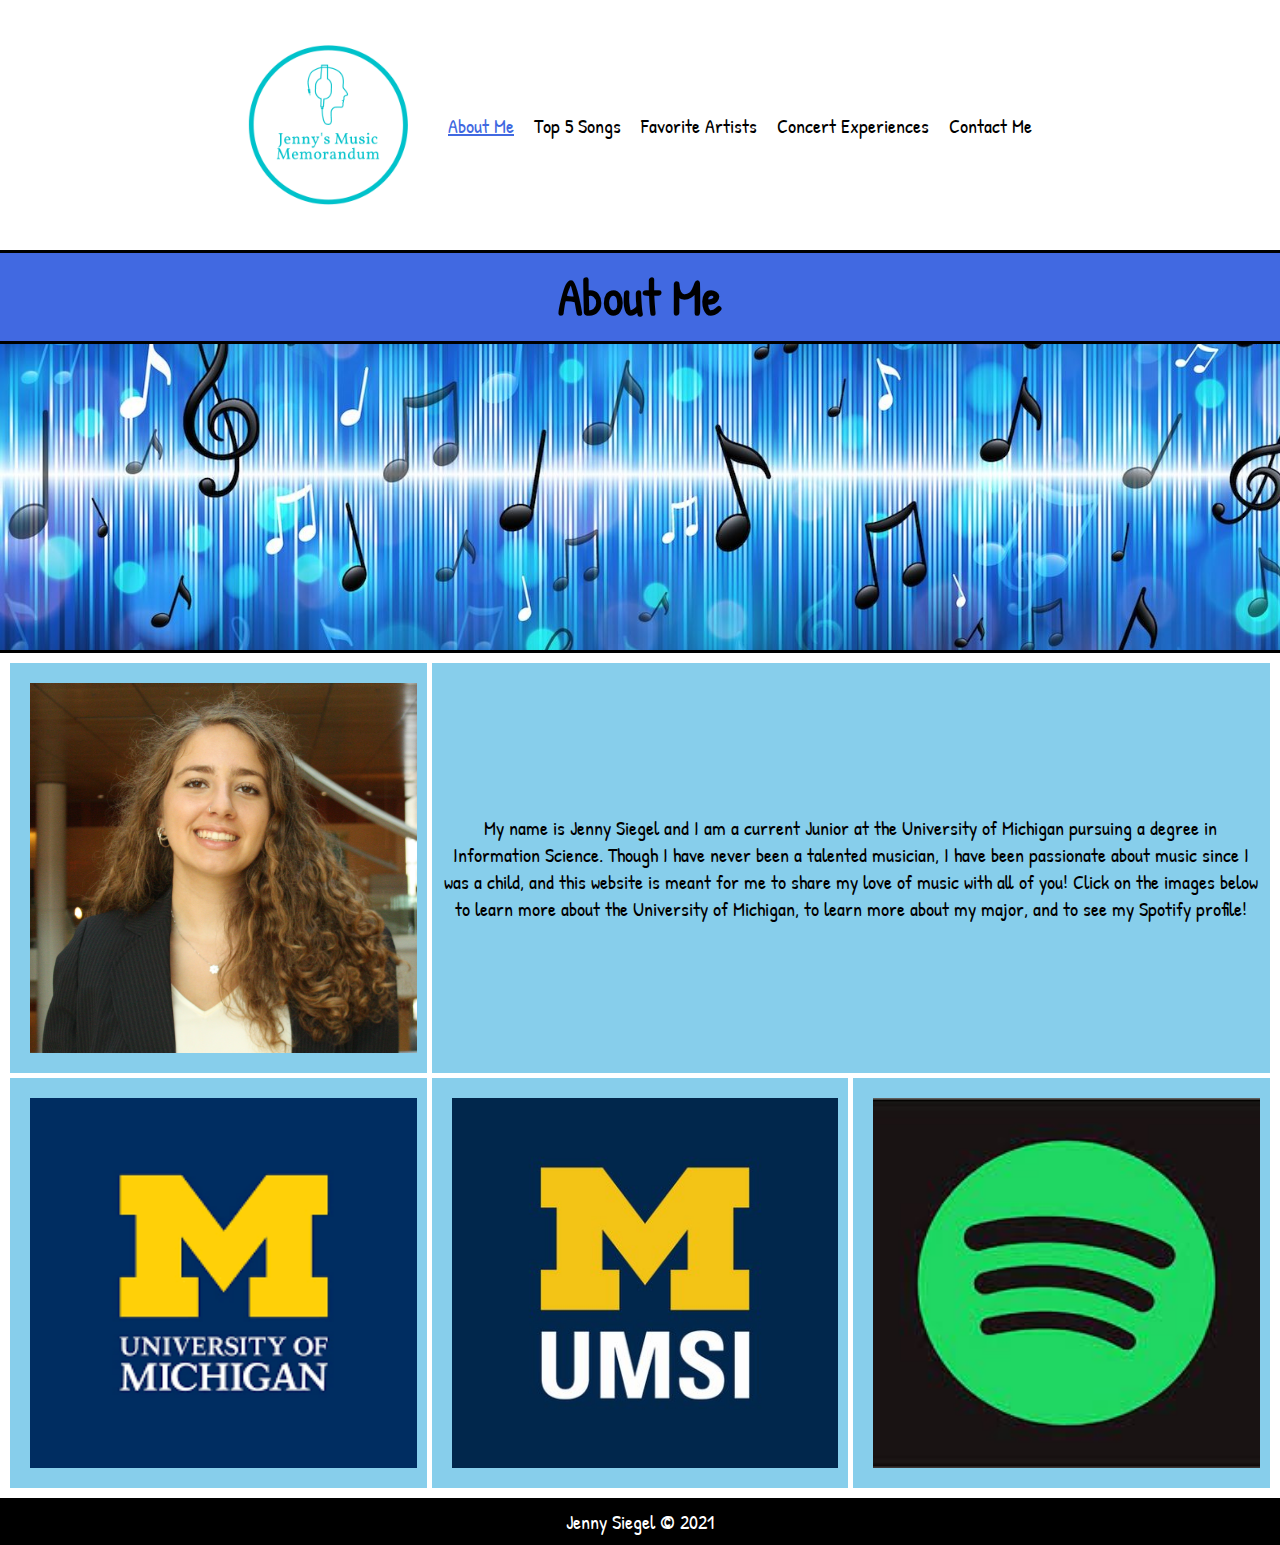
<file: index.html>
<!DOCTYPE html>
<html lang="en">
<head>
	<!-- Global site tag (gtag.js) - Google Analytics -->
	<script async src="https://www.googletagmanager.com/gtag/js?id=G-YT4S4820TP"></script>
	<script>
  	window.dataLayer = window.dataLayer || [];
  	function gtag(){dataLayer.push(arguments);}
  	gtag('js', new Date());

  	gtag('config', 'G-YT4S4820TP');
	</script>
	<meta charset="UTF-8">
	<meta name="viewport" content="width=device-width, initial-scale=1.0">
	<link rel="icon" href="imgs/favicon.ico">
	<link rel="shortcut icon" href="images/jennysmusicmemorandum.png" type="image/png">
	<link rel="stylesheet" href="css/html5reset.css">
	<link rel="stylesheet" href="css/style.css">
    <link rel="preconnect" href="https://fonts.googleapis.com">
    <link rel="preconnect" href="https://fonts.gstatic.com" crossorigin>
    <link href="https://fonts.googleapis.com/css2?family=Patrick+Hand&display=swap" rel="stylesheet">
	<link rel="stylesheet" href="https://cdnjs.cloudflare.com/ajax/libs/font-awesome/4.7.0/css/font-awesome.min.css">
	<title>Jenny's Music Memorandum</title>
</head>
<body>
	<div class="skip"><a href="#main">Skip to Main Content</a></div>
		<nav class='navlinks'>
			<img src="images/jennysmusicmemorandum.png" alt="Website Logo">
			<ul class='navlinks'>
				<li><a class= 'link' href = "index.html">About Me</a></li>
				<li><a href = "top_10.html">Top 5 Songs</a></li>
				<li><a href = "artists.html">Favorite Artists</a></li>
				<li><a href = "concerts.html">Concert Experiences</a></li>
				<li><a href = "contact.html">Contact Me</a></li>
			</ul>
			<div class="flier"><img src="images/music-note.png" alt="movingmusicnotes" width="200"/></div>
		</nav>
	<header>
		<h1>About Me</h1>
	</header>
	
	<main id='main' tabindex="-1">
		<div class='container1'>
			<div class='img1'>
        		<img src="images/headshot.jpg" alt="Jenny Siegel's Headshot">
			</div>
			<div class= 'img2'>
				<p id='introduction'>
        		My name is Jenny Siegel and I am a current Junior at the University of Michigan pursuing a degree in Information Science. Though I have never been a talented musician, I have been passionate about music since I was a child, and this website is meant for me to share my love of music with all of you! Click on the images below to learn more about the University of Michigan, to learn more about my major, and to see my Spotify profile! 
        		</p>
			</div>
			<div class='img3'>
				<a href= 'https://umich.edu/' >
					<img src="images/uofm.png" alt="University of Michigan" >
				</a>
			</div>
			<div class='img4'>
				<a href= 'https://www.si.umich.edu/'>
					<img src="images/umsi.jpg" alt="University of Michigan School of Information" >
				</a>
			</div>
			<div class='img5'>
				<a href='https://open.spotify.com/user/jenny.siegel?si=32e641d15b7e4bd7' >
					<img src="images/spotify.jpg" alt="Jenny Siegel's Spotify Profile" >
				</a>
			</div>
		</div>

		
	</main>

	<footer>
		<p>Jenny Siegel &copy; 2021</p>
	</footer>
</body>
</html>
</file>
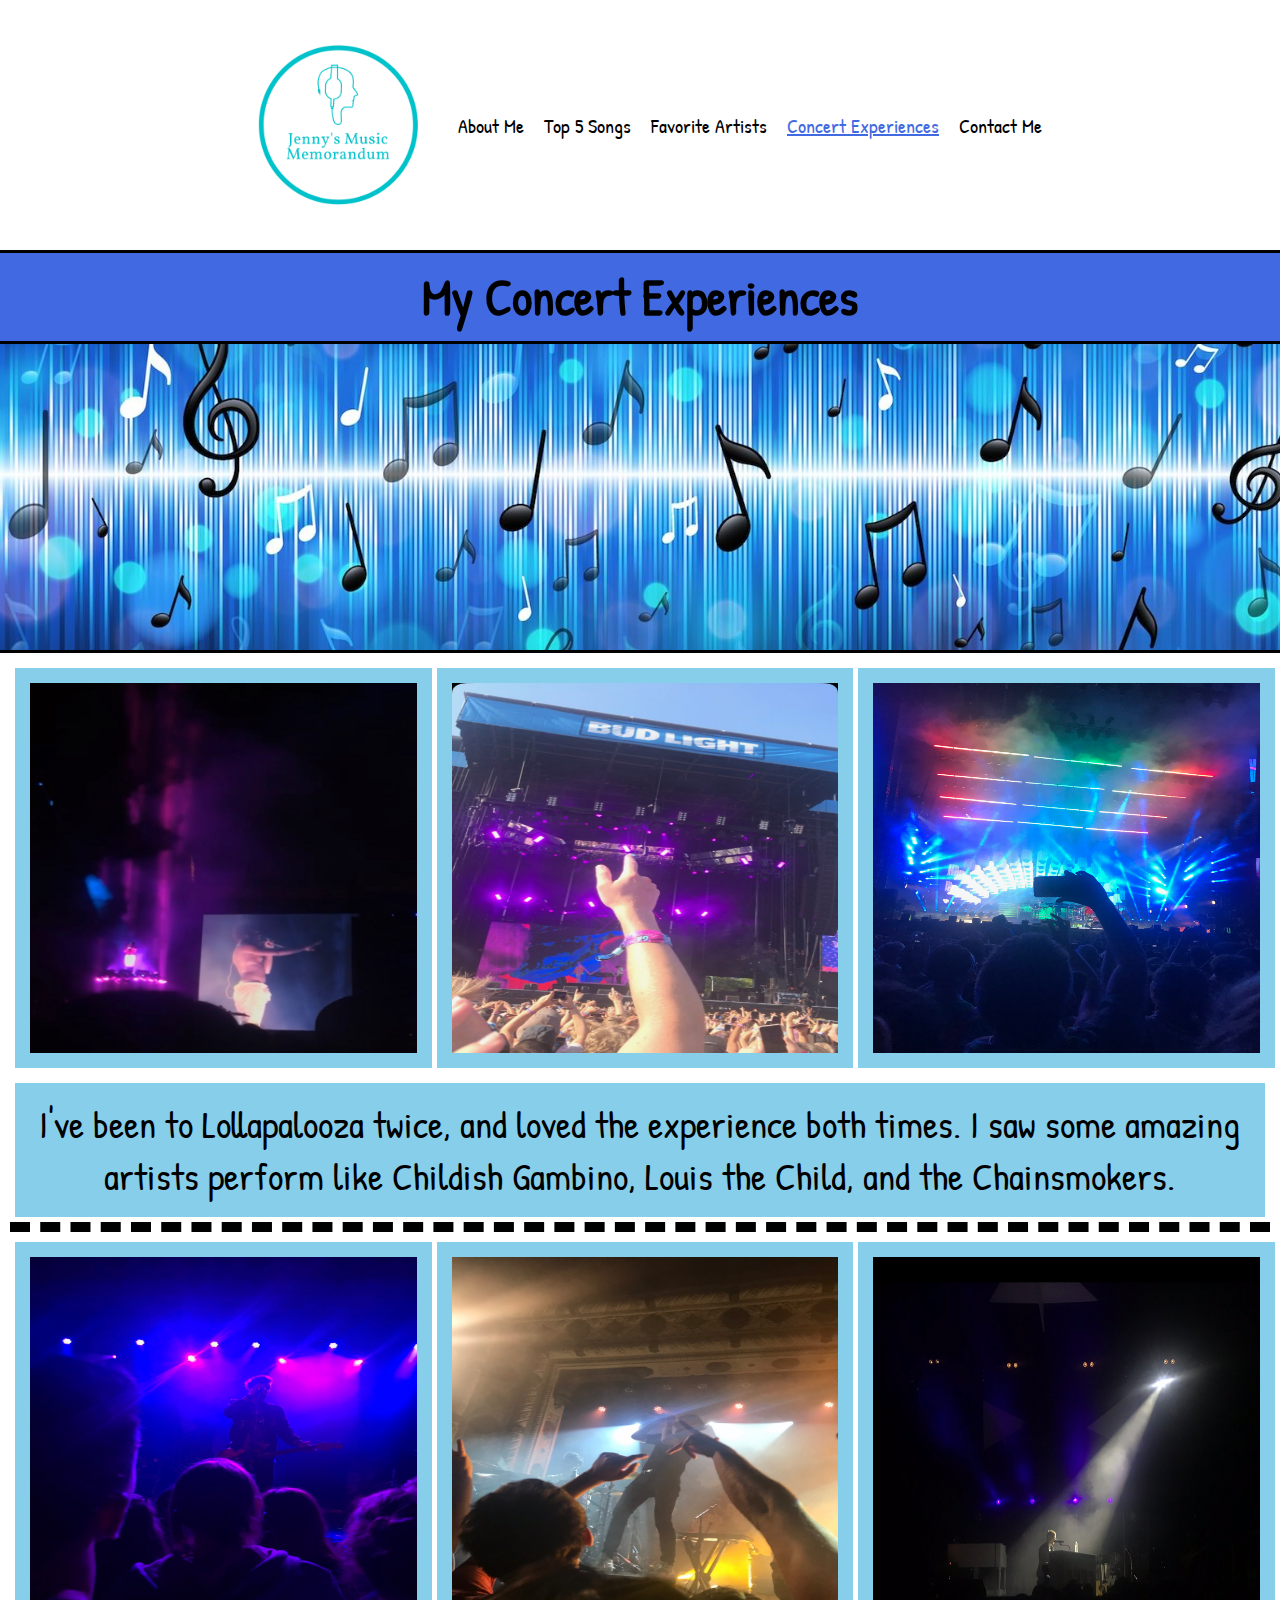
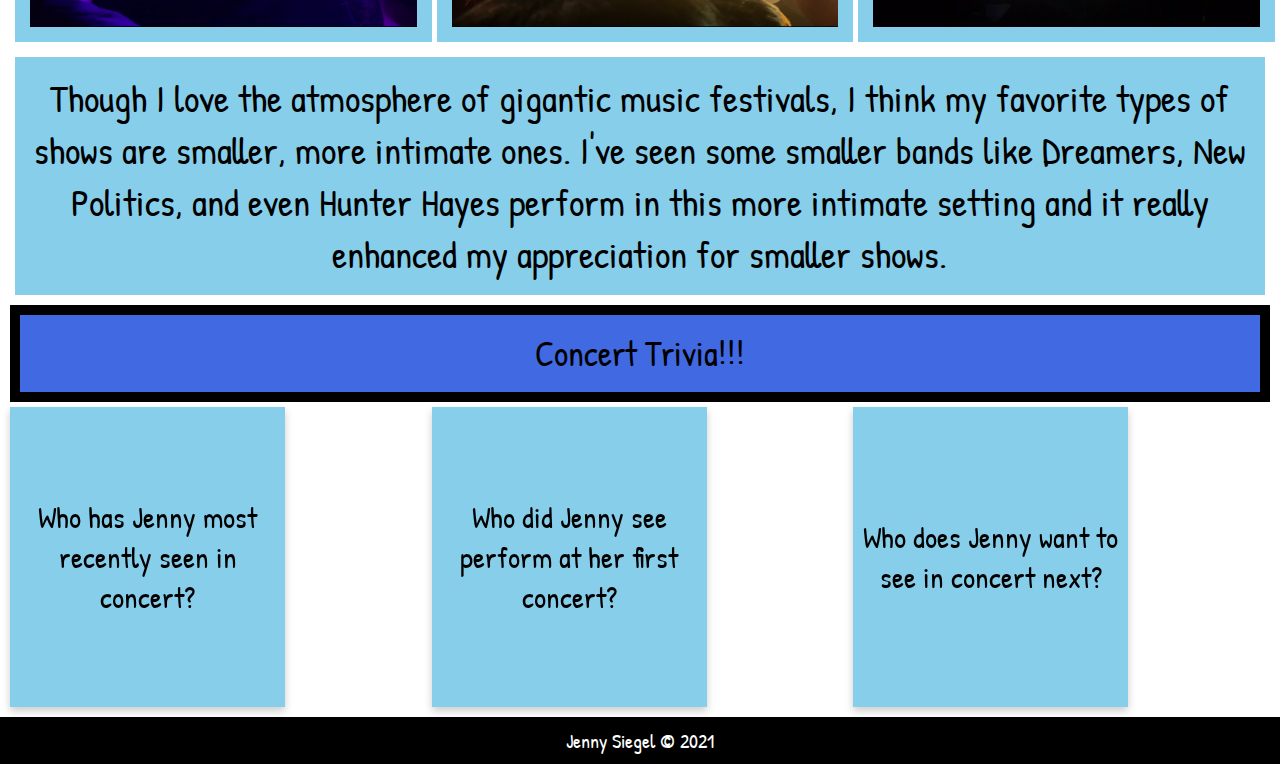
<file: concerts.html>
<!DOCTYPE html>
<html lang="en">
<head>
	<!-- Global site tag (gtag.js) - Google Analytics -->
	<script async src="https://www.googletagmanager.com/gtag/js?id=G-YT4S4820TP"></script>
	<script>
  	window.dataLayer = window.dataLayer || [];
  	function gtag(){dataLayer.push(arguments);}
  	gtag('js', new Date());

  	gtag('config', 'G-YT4S4820TP');
	</script>
	<meta charset="UTF-8">
	<meta name="viewport" content="width=device-width, initial-scale=1.0">
	<link rel="icon" href="imgs/favicon.ico">
	<link rel="shortcut icon" href="images/jennysmusicmemorandum.png" type="image/png">
	<link rel="stylesheet" href="css/html5reset.css">
	<link rel="stylesheet" href="css/style.css">
    <link rel="preconnect" href="https://fonts.googleapis.com">
    <link rel="preconnect" href="https://fonts.gstatic.com" crossorigin>
    <link href="https://fonts.googleapis.com/css2?family=Patrick+Hand&display=swap" rel="stylesheet">
	<link rel="stylesheet" href="https://cdnjs.cloudflare.com/ajax/libs/font-awesome/4.7.0/css/font-awesome.min.css">
	<title>Jenny's Music Memorandum</title>
</head>
<body>
	<div class="skip"><a href="#container4">Skip to Main Content</a></div>
		<nav class='navlinks'>
			<img src="images/jennysmusicmemorandum.png" alt="Website Logo">
			<ul class='navlinks'>
				<li><a href = "index.html">About Me</a></li>
				<li><a href = "top_10.html">Top 5 Songs</a></li>
				<li><a href = "artists.html">Favorite Artists</a></li>
				<li><a class= 'link' href = "concerts.html">Concert Experiences</a></li>
				<li><a href = "contact.html">Contact Me</a></li>
			</ul>
		</nav>
	<header>
		<h1>My Concert Experiences</h1>
	</header>

	<main id= 'container4' tabindex="-1">
		<div class='img1'>
			<img class= 'img_concert' src= 'images/gambino.jpeg' alt='Childish Gambino'>
		</div>

		<div class='img2'>
			<img class= 'img_concert' src= 'images/louisthechild.jpg' alt='Louis the Child'>
		</div>

		<div class='img3'>
			<img class= 'img_concert' src= 'images/concert.jpg' alt='The Chainsmokers'>
		</div>

		<div class='img4'>
			<p class='concert'>
        	I've been to Lollapalooza twice, and loved the experience both times. I saw some amazing artists perform like Childish Gambino, Louis the Child, and the Chainsmokers.
        	</p>
		</div>

		<div class='img5'>
			<img class= 'img_concert' src= 'images/dreamers.jpeg' alt='The band Dreamers'>
		</div>

		<div class='img6'>
			<img class= 'img_concert' src= 'images/newpolitics.jpeg' alt='The band New Politics'>
		</div>

		<div class='img7'>
			<img class= 'img_concert' src= 'images/hunthayes.jpeg' alt='Hunter Hayes'>
		</div>
		
		<div class='img8'>
			<p class='concert'>
        	Though I love the atmosphere of gigantic music festivals, I think my favorite types of shows are smaller, more intimate ones. I've seen some smaller bands like Dreamers, New Politics, and even Hunter Hayes perform in this more intimate setting and it really enhanced my appreciation for smaller shows.
        	</p>
		</div>
		
		<div class='img9'>
			<p class= 'concert'>Concert Trivia!!!</p>
		</div>

			<section class="flip-card" id="flip1">
				<section class="flip-card-inner" tabindex=0>
					<section class="flip-card-front">
						<p>Who has Jenny most recently seen in concert?</p>
			  		</section>
			  		<section id=back class="flip-card-back">
						<p>Harry Styles</p>
			  		</section>
				</section>
			</section>

			<section class="flip-card" id="flip2">
				<section class="flip-card-inner" tabindex=0>
					<section class="flip-card-front">
						<p>Who did Jenny see perform at her first concert?</p>
			 		</section>
					 <section id=back class="flip-card-back">
						<p>Maroon 5</p>
			  		</section>
				</section>
			</section>

			<section class="flip-card" id="flip3">
				<section class="flip-card-inner" tabindex=0>
					<section class="flip-card-front">
						<p>Who does Jenny want to see in concert next?</p> 
			 		</section>
					 <section id=back class="flip-card-back">
						<p>Giveon</p>
			  		</section>
				</section>
			</section>
	</main>

    <footer>
		<p>Jenny Siegel &copy; 2021</p>
	</footer>
</body>
</html>
</file>
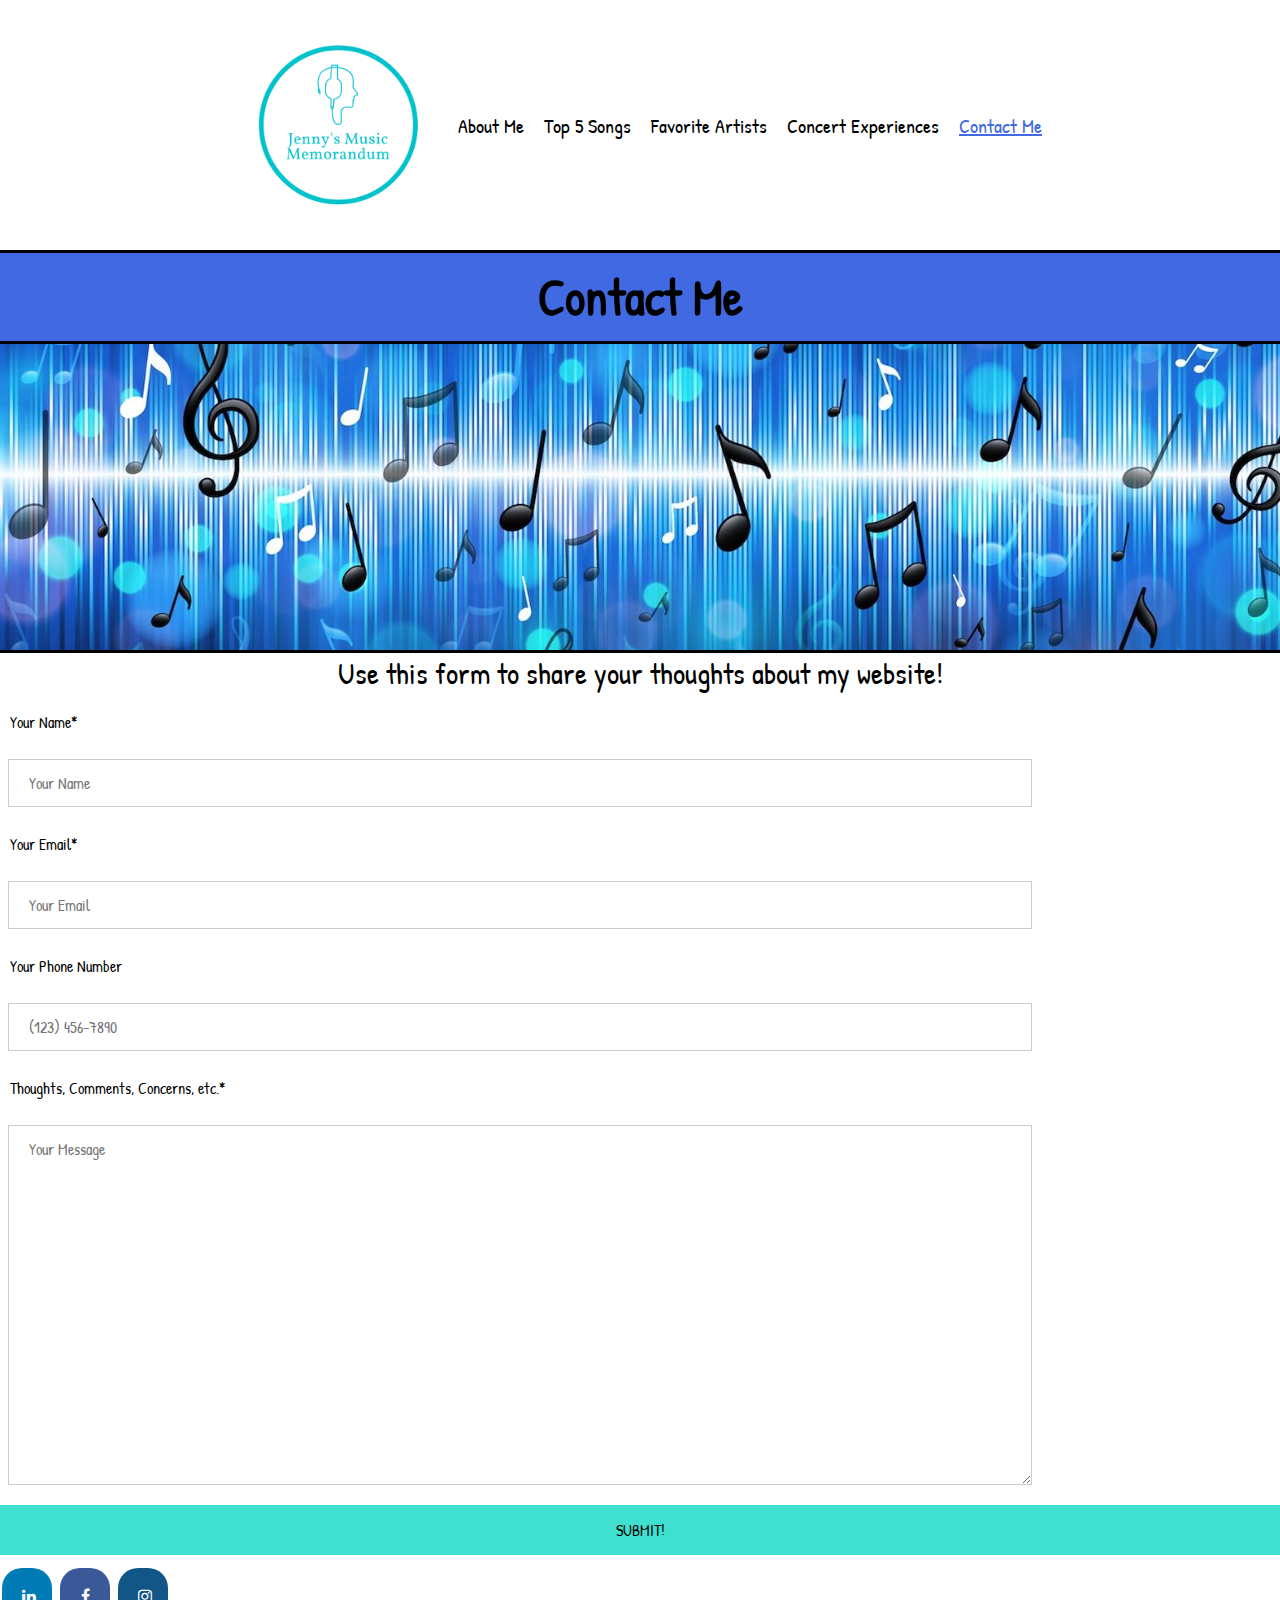
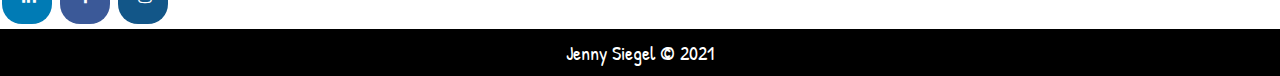
<file: contact.html>
<!DOCTYPE html>
<html lang="en">
<head>
	<!-- Global site tag (gtag.js) - Google Analytics -->
	<script async src="https://www.googletagmanager.com/gtag/js?id=G-YT4S4820TP"></script>
	<script>
  	window.dataLayer = window.dataLayer || [];
  	function gtag(){dataLayer.push(arguments);}
  	gtag('js', new Date());

  	gtag('config', 'G-YT4S4820TP');
	</script>
	<meta charset="UTF-8">
	<meta name="viewport" content="width=device-width, initial-scale=1.0">
	<link rel="icon" href="imgs/favicon.ico">
	<link rel="shortcut icon" href="images/jennysmusicmemorandum.png" type="image/png">
	<link rel="stylesheet" href="css/html5reset.css">
	<link rel="stylesheet" href="css/style.css">
    <link rel="preconnect" href="https://fonts.googleapis.com">
    <link rel="preconnect" href="https://fonts.gstatic.com" crossorigin>
    <link href="https://fonts.googleapis.com/css2?family=Patrick+Hand&display=swap" rel="stylesheet">
	<link rel="stylesheet" href="https://cdnjs.cloudflare.com/ajax/libs/font-awesome/4.7.0/css/font-awesome.min.css">
	<title>Jenny's Music Memorandum</title>
</head>
<body>
	<div class="skip"><a href="#main">Skip to Main Content</a></div>
		<nav class='navlinks'>
			<img src="images/jennysmusicmemorandum.png" alt="Website Logo">
			<ul class='navlinks'>
				<li><a href = "index.html">About Me</a></li>
				<li><a href = "top_10.html">Top 5 Songs</a></li>
				<li><a href = "artists.html">Favorite Artists</a></li>
				<li><a href = "concerts.html">Concert Experiences</a></li>
                <li><a class= 'link' href = "contact.html">Contact Me</a></li>
			</ul>
		</nav>
    <header>
        <h1>Contact Me</h1>
    </header>
    <main id='main' tabindex="-1">
		<h2>Use this form to share your thoughts about my website!</h2>
		<form action="https://formspree.io/f/xzbopwpw" method="POST">
		<label for="name_id">Your Name*</label>
          <input type="text" placeholder="Your Name" id = "name_id" name="name" required>

          <label for="email_id">Your Email*</label>
          <input type="email" placeholder="Your Email" id = "email_id" name="email" required><br>

          <label for="phone_id">Your Phone Number</label>
          <input type="tel" id = "phone_id" name="phone" placeholder="(123) 456-7890">

          <label for="msg">Thoughts, Comments, Concerns, etc.*</label>
          <textarea placeholder="Your Message" id = "msg" name="mesg" required></textarea><br>

          <!-- <input type="checkbox" checked="checked" name="remember" id = "cBox">
          <label for ="cBox">Remember Me</label> -->

          <input type="submit" value = "SUBMIT!">
        </form>
		<a href="www.linkedin.com/in/jennifer-l-siegel" class="fa fa-linkedin"></a>
		<a href="https://www.facebook.com/profile.php?id=100012288729695" class="fa fa-facebook"></a>
		<a href="https://www.instagram.com/jenny.siegel/?hl=en" class="fa fa-instagram"></a>
    </main>

	<footer>
		<p>Jenny Siegel &copy; 2021</p>
	</footer>
</body>
</html>
</file>
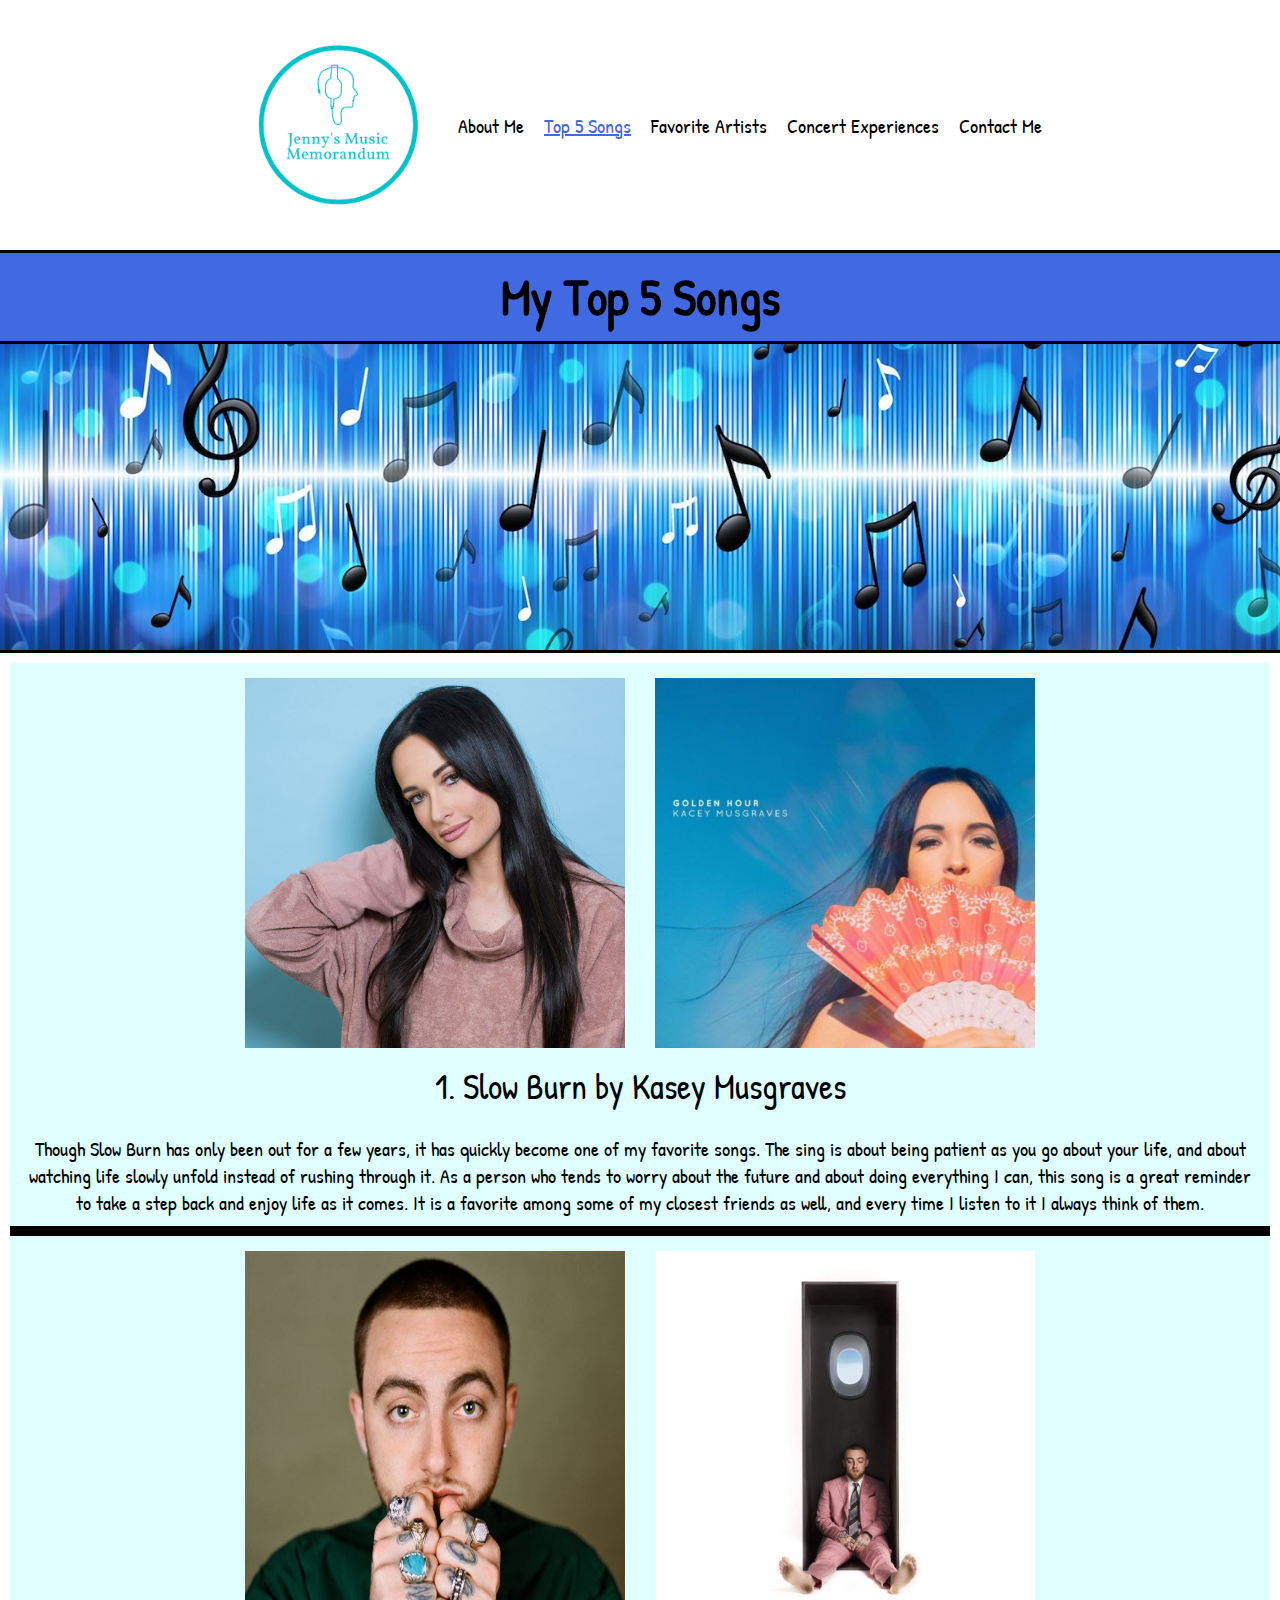
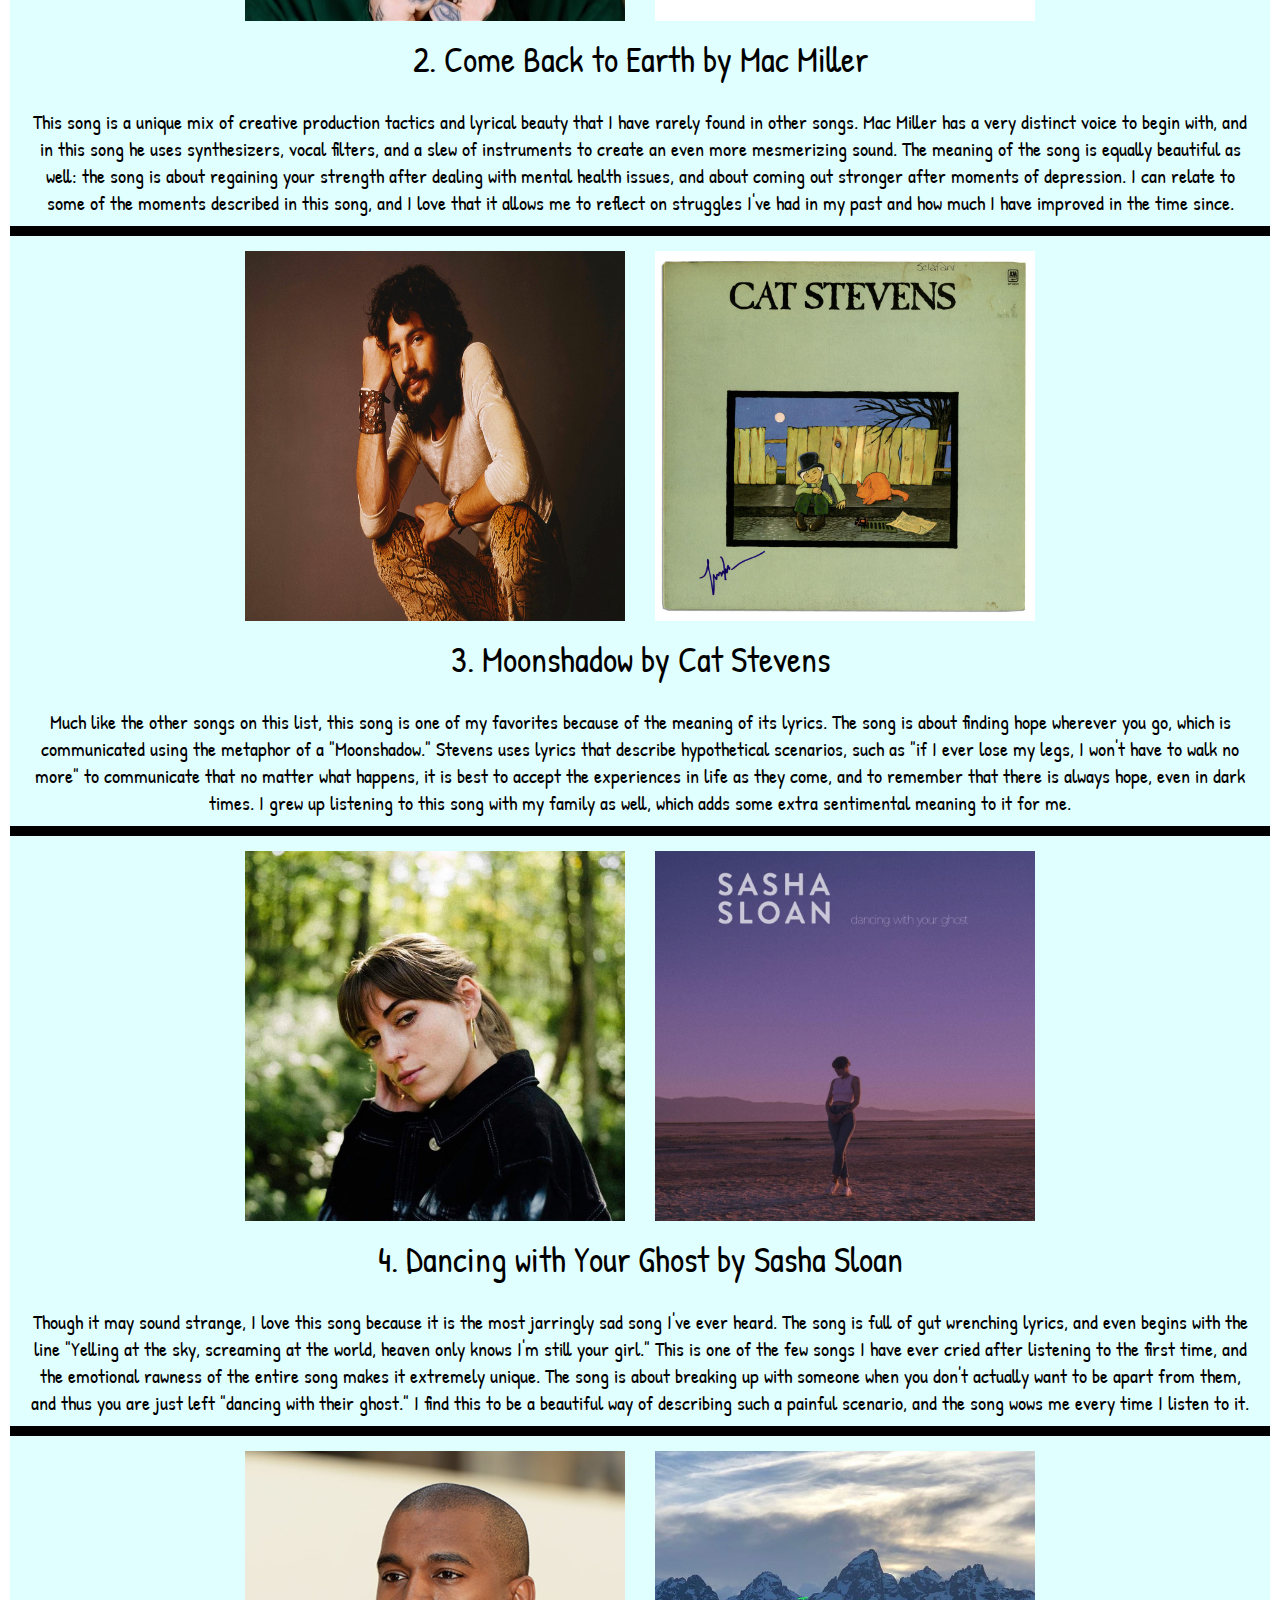
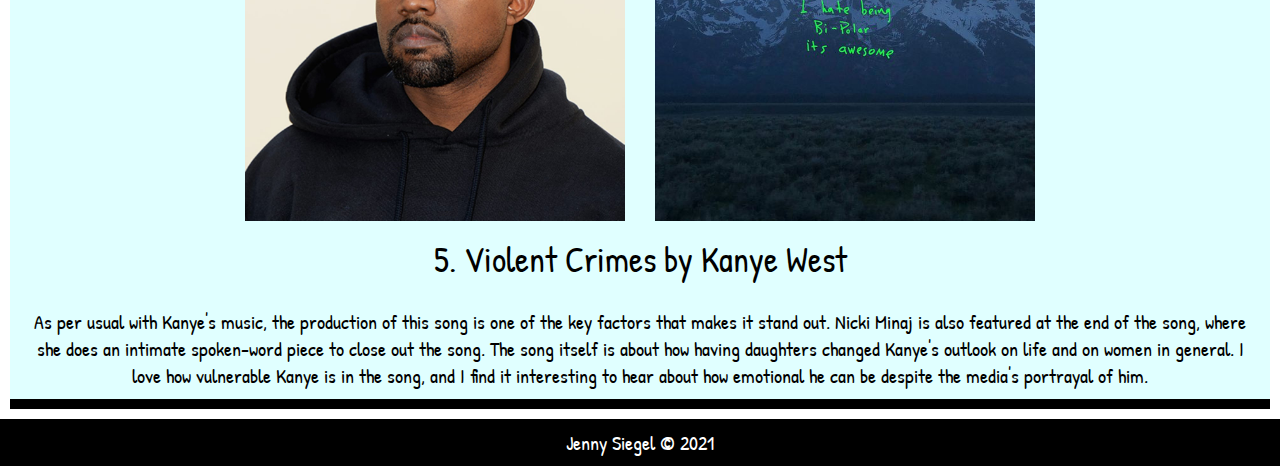
<file: top_10.html>
<!DOCTYPE html>
<html lang="en">
<head>
	<!-- Global site tag (gtag.js) - Google Analytics -->
	<script async src="https://www.googletagmanager.com/gtag/js?id=G-YT4S4820TP"></script>
	<script>
  	window.dataLayer = window.dataLayer || [];
  	function gtag(){dataLayer.push(arguments);}
  	gtag('js', new Date());

  	gtag('config', 'G-YT4S4820TP');
	</script>
	<meta charset="UTF-8">
	<meta name="viewport" content="width=device-width, initial-scale=1.0">
	<link rel="icon" href="imgs/favicon.ico">
	<link rel="shortcut icon" href="images/jennysmusicmemorandum.png" type="image/png">
	<link rel="stylesheet" href="css/html5reset.css">
	<link rel="stylesheet" href="css/style.css">
    <link rel="preconnect" href="https://fonts.googleapis.com">
    <link rel="preconnect" href="https://fonts.gstatic.com" crossorigin>
    <link href="https://fonts.googleapis.com/css2?family=Patrick+Hand&display=swap" rel="stylesheet">
	<link rel="stylesheet" href="https://cdnjs.cloudflare.com/ajax/libs/font-awesome/4.7.0/css/font-awesome.min.css">
	<title>Jenny's Music Memorandum</title>
</head>
<body>
	<div class="skip"><a href="#container2">Skip to Main Content</a></div>
		<nav class='navlinks'>
			<img src="images/jennysmusicmemorandum.png" alt="Website Logo">
			<ul class='navlinks'>
				<li><a href = "index.html">About Me</a></li>
				<li><a class= 'link' href = "top_10.html">Top 5 Songs</a></li>
				<li><a href = "artists.html">Favorite Artists</a></li>
				<li><a href = "concerts.html">Concert Experiences</a></li>
				<li><a href = "contact.html">Contact Me</a></li>
			</ul>
		</nav>
	<header>
		<h1>My Top 5 Songs</h1>
	</header>

	<main id='container2' tabindex="-1">
		<div class='img1'>
        	<img class= 'imgcol1' src= 'images/kaceym.jpg' alt='Kacey Musgraves'>
			<img class= 'imgcol2' src= 'images/slowburn.jpg' alt='Slow Burn album cover'>
		</div>	
		<p class= 'songname'>
				1. Slow Burn by Kasey Musgraves
		</p>
		<p class='top5'>
        	Though Slow Burn has only been out for a few years, it has quickly become one of my favorite songs. The sing is about being patient as you go about your life, and about watching life slowly unfold instead of rushing through it. As a person who tends to worry about the future and about doing everything I can, this song is a great reminder to take a step back and enjoy life as it comes. It is a favorite among some of my closest friends as well, and every time I listen to it I always think of them. 
        </p>
		
		<div class='img2'>
			<img class= 'imgcol1' src= 'images/mac.jpg' alt='Mac Miller'>
			<img class= 'imgcol2' src= 'images/mac-song.jpg' alt='Come Back to Earth album cover'>
		</div>
		<p class= 'songname'>
				2. Come Back to Earth by Mac Miller
		</p>
		<p class='top5'>
        	This song is a unique mix of creative production tactics and lyrical beauty that I have rarely found in other songs. Mac Miller has a very distinct voice to begin with, and in this song he uses synthesizers, vocal filters, and a slew of instruments to create an even more mesmerizing sound. The meaning of the song is equally beautiful as well: the song is about regaining your strength after dealing with mental health issues, and about coming out stronger after moments of depression. I can relate to some of the moments described in this song, and I love that it allows me to reflect on struggles I've had in my past and how much I have improved in the time since. 
        </p>
		
		<div class='img3'>
			<img class= 'imgcol1' src= 'images/catsteve.jpg' alt='Yusuf Islam, aka Cat Stevens'>
			<img class= 'imgcol2' src= 'images/moonshadow.jpg' alt='MoonShadow album cover'>
		</div>
		<p class= 'songname'>
				3. Moonshadow by Cat Stevens
		</p>
		<p class='top5'>
        	Much like the other songs on this list, this song is one of my favorites because of the meaning of its lyrics. The song is about finding hope wherever you go, which is communicated using the metaphor of a "Moonshadow." Stevens uses lyrics that describe hypothetical scenarios, such as "if I ever lose my legs, I won't have to walk no more" to communicate that no matter what happens, it is best to accept the experiences in life as they come, and to remember that there is always hope, even in dark times. I grew up listening to this song with my family as well, which adds some extra sentimental meaning to it for me.
        </p>
		
		<div class='img4'>
			<img class= 'imgcol1' src= 'images/sashasloan.jpg' alt='Sasha Sloan'>
			<img class= 'imgcol2' src= 'images/sloan-song.jpg' alt='Dancing With Your Ghost album cover'>
		</div>
		<p class= 'songname'>
				4. Dancing with Your Ghost by Sasha Sloan
		</p>
		<p class='top5'>
        	Though it may sound strange, I love this song because it is the most jarringly sad song I've ever heard. The song is full of gut wrenching lyrics, and even begins with the line "Yelling at the sky, screaming at the world, heaven only knows I'm still your girl." This is one of the few songs I have ever cried after listening to the first time, and the emotional rawness of the entire song makes it extremely unique. The song is about breaking up with someone when you don't actually want to be apart from them, and thus you are just left "dancing with their ghost." I find this to be a beautiful way of describing such a painful scenario, and the song wows me every time I listen to it.
		</p>
		
		<div class='img5'>	
			<img class= 'imgcol1' src= 'images/kanye.jpg' alt='Kanye West'>
			<img class= 'imgcol2' src= 'images/violentcrimes.jpg' alt='Violent Crimes album cover'>
		</div>
		<p class= songname>
				5. Violent Crimes by Kanye West
		</p>
		<p class='top5'>
        	As per usual with Kanye's music, the production of this song is one of the key factors that makes it stand out. Nicki Minaj is also featured at the end of the song, where she does an intimate spoken-word piece to close out the song. The song itself is about how having daughters changed Kanye's outlook on life and on women in general. I love how vulnerable Kanye is in the song, and I find it interesting to hear about how emotional he can be despite the media's portrayal of him. 
        </p>
	</main>
		
    <footer>
		<p>Jenny Siegel &copy; 2021</p>
	</footer>
</body>
</html>
</file>
<file: css/style.css>
#container2 > p{
    padding-bottom: 10px;
}

.fa {
    padding: 20px;
    font-size: 30px;
    width: 50px;
    text-align: center;
    text-decoration: none;
    margin: 5px 2px;
}
  
.fa-facebook {
    background: #3B5998;
    color: white;
    border-radius: 20px;
}
  
.fa-linkedin {
    background: #007bb5;
    color: white;
    border-radius: 20px;
}
  
.fa-instagram {
    background: #125688;
    color: white;
    border-radius: 20px;
}

h2{
	font-family: 'Patrick Hand', Verdana;
	text-align: center;
	font-size: 30px;
}

label{
    display: inline-block;
    margin: 8px 0;
    width: 80%;
    padding: 10px;
    font-family: "Patrick Hand", Verdana;
    text-align: left;
  }
  
  input {
    width: 80%;
    padding: 12px 20px;
    margin: 8px ;
    display: inline-block;
    border: 1px solid #ccc;
    box-sizing: border-box;
    font-family: "Patrick Hand", Verdana;
  }
  
  textarea{
    width: 80%;
    height: 40vh;
    padding: 12px 20px;
    margin: 8px;
    display: inline-block;
    border: 1px solid #ccc;
    box-sizing: border-box;
    font-family: "Patrick Hand", Verdana;
  }
  
  input[type=checkbox]{
      display: inline;
      width: inherit;
  }
  
  input[type=submit] {
    background-color: turquoise;
    color: black;
    padding: 14px 20px;
    margin: 8px 0;
    border: none;
    cursor: pointer;
    width: 100%;
  }
  
  input[type=submit]:hover {
    opacity: 0.6;
  }

.flip-card {
	background-color: transparent;
	width: 275px;
	height: 300px;
	perspective: 1000px;
}

.flip-card-inner {
	position: relative;
	width: 100%;
	height: 100%;
    text-align: center;
	transition: transform 0.8s;
	transform-style: preserve-3d;
	box-shadow: 0 4px 8px 0 rgba(0,0,0,0.2);
	
}

.flip-card:hover .flip-card-inner{
    transform: rotateY(180deg);
}

.flip-card:focus-within .flip-card-inner{
  transform: rotateY(180deg);
}

.flip-card:focus .flip-card-inner{
    transform: rotateY(180deg);
}

.flip-card-front, .flip-card-back {
	position: absolute;
	width: 100%;
	height: 100%;
    -moz-backface-visibility: hidden;
	-webkit-backface-visibility: hidden;
	backface-visibility: hidden;
}
  
.flip-card-front p{
	width: 275px;
	height: 300px;
    display: flex;
    align-items: center;
    justify-content: center;
    font-family: 'Patrick Hand', Verdana;
    background-color: skyblue;
	-webkit-backface-visibility: hidden;
	backface-visibility: hidden;
}
 
.flip-card-back{
	color: black;
	transform: rotateY(180deg);
    background-color: skyblue;
    text-align: center;
    display: flex;
    align-items: center;
    justify-content: center;
    font-family: 'Patrick Hand', Verdana;
    -webkit-backface-visibility: hidden;
	backface-visibility: hidden;
}

.flier {
    display:inline;
    pointer-events: none;
}

.flier > * {
    animation: dance 50s linear infinite;
    max-height: 200px;
    max-width: 200px;
    pointer-events: none !important;
    top: 0;
    left: 0;
    transform: translateX(-120%) translateY(-120%) rotateZ(0);
    position: fixed;
    animation-delay: 1s;
    z-index: 999999;
}

@keyframes dance {

    98.001%, 0% {
                display: block;
        transform: translateX(-200%) translateY(100vh) rotateZ(0deg)
    }

    15% {
        transform: translateX(100vw) translateY(-100%) rotateZ(180deg)
    }

    15.001%, 18% {
        transform: translateX(100vw) translateY(-30%) rotateZ(0deg)
    }

    40% {
        transform: translateX(-200%) translateY(3vh) rotateZ(-180deg)
    }

    40.001%, 43% {
        transform: translateX(-200%) translateY(-100%) rotateZ(-180deg)
    }

    65% {
        transform: translateX(100vw) translateY(50vh) rotateZ(0deg)
    }

    65.001%, 68% {
        transform: translateX(20vw) translateY(-200%) rotateZ(180deg)
    }

    95% {
        transform: translateX(10vw) translateY(100vh) rotateZ(0deg)
    }
}

nav {
    font-family: 'Patrick Hand', Verdana;
    display: flex;
    border-bottom: 3px solid black;
    padding: 25px 0;
    justify-content: space-between;
    flex-direction: row;
    flex-wrap: wrap;
    color: black;
}

.navlinks {
    display: flex;
    flex-direction: column;
    flex-wrap: wrap;
    justify-content: center;
    align-content: center;
}

nav > img {
    width: 200px;
    height: 200px;
    padding: 0px;
    margin: 0px;
}

nav ul li a {
    color: black;
    text-decoration: none;
    font-size: 20px;
}

.link{
    color: royalblue;
    text-decoration: underline;
}

header {
    font-family: 'Patrick Hand', Verdana;
    background-image: url(../images/musicnotes.jpg);
    background-attachment: fixed;
    background-repeat: no-repeat;
    background-size: cover;
    height: 200px;
    border-bottom: 3px solid black;
    text-align: center;
}

header > h1{
    background-color: royalblue;
    font-size: 50px;
    align-content: center;
    text-align: center;
    font-weight: bold;
    padding: 10px;
    color: black;
    border-bottom: 3px solid black;
}

body{
    min-height: 100vh;
}

.container1 {
	display: grid;
    align-items: stretch;
	grid-template-columns: 100%;
	grid-gap: 5px;
    justify-content: stretch;
	background-color: white;
	padding: 10px;
	font-size: 30px;
}

.container1 > div {
	background-color:skyblue;
	text-align: center;
    font-family: 'Patrick Hand', Verdana;
}

img {
    display:grid;
    height: 400px;
    width: 100%;
    padding: 15px;
    margin: 5px;
}

.img1 > p{
    text-align: center;
    grid-column: 1/3;
    font-family: 'Patrick Hand', Verdana;
}

.img2 > p{
    text-align: center;
    grid-column: 1/3;
    font-family: 'Patrick Hand', Verdana;
}


.img3 > p{
    text-align: center;
    grid-column: 1/3;
    font-family: 'Patrick Hand', Verdana;
}


.img4 > p{
    text-align: center;
    grid-column: 1/3;
    font-family: 'Patrick Hand', Verdana;
}

.img5 > p{
    text-align: center;
    grid-column: 1/3;
    font-family: 'Patrick Hand', Verdana;
}

.img6 > p{
    text-align: center;
    grid-column: 1/3;
    font-family: 'Patrick Hand', Verdana;
}

.img7 > p{
    text-align: center;
    grid-column: 1/3;
    font-family: 'Patrick Hand', Verdana;
}

.img8 > p{
    text-align: center;
    grid-column: 1/3;
    font-family: 'Patrick Hand', Verdana;
}

.img9 > p{
    text-align: center;
    grid-column: 1/3;
    font-family: 'Patrick Hand', Verdana;
    background-color: royalblue;
}

.img_artist{
    background-color:lightcyan;
}

.img_concert{
    background-color: skyblue;
}

.top5{
    padding: 15px;
    background-color: lightcyan;
    border-bottom: 10px solid black;
}

.songname{
    background-color: lightcyan;
    font-size: 35px;
    font-style: bold;
}

.artist{
    padding: 15px;
    background-color: lightcyan;
    border-bottom: 10px solid black; 
}

.concert{
    padding: 15px;
    background-color: skyblue;
    font-size: 35px;
    font-style: bold;
    border-bottom: 10px solid black;
}

footer > p{
    font-family: 'Patrick Hand', Verdana;
	font-size: 20px;
    color: white;
}

footer { 
	border-top: 10px solid black;
    border-bottom: 10px solid black;
	display: flex; 
	justify-content: center;  
    background-color: black;
    font-size: 10px;
	margin: 0;
}

.skip a{
	-webkit-transition: top 1s ease-out;
	transition: top 1s ease-out;
	z-index: 1;
	position: absolute;
	top: -50px;
	color: black;
    margin: 10px 0;
    text-decoration: none;
    font-family: 'Patrick Hand', 'Verdana';
    font-size: 20px;
}

.skip a:focus{
    position: absolute;
	top: 10px;
}

#container2 div{
    background-color: lightcyan;
}

#container2 p{
    text-align: center;
    font-family: 'Patrick Hand', Verdana; 
}

@media screen and (min-width: 600px){

    #flip1{
        grid-row: 6/7;
        }
    
        #flip2{
        grid-row: 7/8;
        }
    
        #flip3{
        grid-row: 8/9;
        }

#container4 .img3,
#container4 .img4{
	border-bottom: 10px dashed black;
}

#container4 .img9{
    display: grid;
    background-color: royalblue;
    border: 10px solid black;
    border-bottom: none;
    grid-column: 1/7;
    font-family: 'Patrick Hand', Verdana;
    }
        
 h2{
    text-align: center;
    grid-column: 1/3;
    font-family: 'Patrick Hand', Verdana;
    }

/*new nav bar format on tablet screen*/
.navlinks {
    display: flex;
    flex-direction: row;
    row-gap: 10px;
    column-gap: 20px; 
    flex-wrap: wrap;
    justify-content: center;
    align-content: center;
}

header {
    font-family: 'Patrick Hand', Verdana;
    background-image: url(../images/musicnotes.jpg);
    background-attachment: fixed;
    background-repeat: no-repeat;
    background-size: cover;
    height: 400px;
    border-bottom: 3px solid black;
    text-align: center;
}

.container1 {
	display: grid;
    align-items: stretch;
	grid-template-columns: 1fr 1fr 1fr 1fr 1fr 1fr;
	grid-template-rows: 1fr 1fr;
	grid-gap: 5px;
    justify-content: stretch;
	background-color: white;
	padding: 10px;
	font-size: 30px;
}

.container1 > div {
	background-color:skyblue;
	text-align: center;
    font-family: 'Patrick Hand', Verdana;
}

#container3 {
	display: grid;
    align-items: stretch;
	grid-template-columns: 1fr 1fr;
	grid-gap: 5px;
    justify-content: stretch;
	background-color: white;
	padding: 10px;
	font-size: 30px;
}

#container3 div{
    max-height: 600px;
    overflow: scroll;
    font-size: 18px;
}

#container2 {
    display: flex;
    flex-direction: column;
	background-color: white;
	padding: 10px;
	font-size: 30px;
}
      
#container2 div {
    display: flex;
    flex-direction: row;
	background-color: lightcyan;
	text-align: center;
    font-family: 'Patrick Hand', Verdana;
}

#container2 .songname{
    font-family: 'Patrick Hand', Verdana;
    font-style: bold;
    text-align: center;   
    }
    
#container2 .top5{
    font-family: 'Patrick Hand', Verdana;
    font-style: bold;
    text-align: center; 
    font-size: 20px;  
    }

#container2 > div > img.imgcol1{
    max-width: 50%;
    margin: 0;
}
    
#container2 > div > img.imgcol2{
    max-width: 50%;
    margin: 0;
}

#container4 {
	display: grid;
    align-items: stretch;
	grid-template-columns: repeat(6, minmax(0, 1fr));
	grid-gap: 5px;
    justify-content: stretch;
	background-color: white;
	padding: 10px;
	font-size: 30px;
}
 
#container4 .img1{
    display: grid;
    grid-column:1/4;
    }
    
#container4 .img2{
    display: grid;
    grid-column: 4/7;
    }

    
#container4 .img3{
    display: grid;
    grid-column: 1/4;
    }

#container4 > div.img4 > p,
#container4 > div.img8 > p  {
	font-size: 3vw;
	border: none;
	text-align: center;
}
    
#container4 .img4{
    display: grid;
    grid-column: 4/7;
    padding: 5px;
    }
    
#container4 .img5{
    display: grid;
    grid-column:1/4;
    }
    
#container4 .img6{
    display: grid;
    grid-column: 4/7;
    }
    
#container4 .img7{
    display: grid;
    grid-column: 1/4;
    }
    
#container4 .img8{
    display: grid;
    grid-column: 4/7;
    padding: 5px;
    }

div .img1{
    display: grid;
    grid-row: 1/2;
    grid-column: 1/4;
    padding-bottom: 0px;
}

div .img2{
    display: grid;
    grid-row: 1/2;
    grid-column: 4/7;
    font-size: 20px;
    
}
    
#introduction {
  display: flex;
  align-items: center;
  justify-content: center;
}

div .img3{
    display: grid;
    grid-row: 2/3;
    grid-column: 1/3;
}

div .img4{
    display: grid;
    grid-row: 2/3;
    grid-column: 3/5;
}

div .img5{
    display: grid;
    grid-row: 2/3;
    grid-column: 5/7;
}

.img2 > p {
    padding-left: 10px;
    padding-right: 10px;
}

footer{
    font-family: 'Patrick Hand', Verdana;
    display:grid;
    grid-column: 1/7;
   }

}

@media screen and (min-width: 900px){
    #container4 .img1{
    display: grid;
    grid-column:1/3;
    }
    
#container4 .img2{
    display: grid;
    grid-column: 3/5;
    }
    
#container4 .img3{
    display: grid;
    grid-column: 5/7;
    }
    
#container4 .img4{
    display: grid;
    grid-column: 1/7;
    }
    
#container4 .img5{
    display: grid;
    grid-column:1/3;
    }
    
#container4 .img6{
    display: grid;
    grid-column: 3/5;
    }
    
#container4 .img7{
    display: grid;
    grid-column: 5/7;
    }
    
#container4 .img8{
    display: grid;
    grid-column: 1/7;
    }
    
    #flip1{
        grid-column: 1/3;
        }

    #flip2{
        grid-row: 6/7;
        grid-column: 3/5;
        }
    
    #flip3{
        grid-row: 6/7;
        grid-column: 5/7;
        }
    
    #container3 {
	    display: grid;
        align-items: stretch;
	    grid-template-columns: 1fr 1fr 1fr;
	    grid-gap: 5px;
        justify-content: stretch;
	    background-color: white;
	    padding: 10px;
	    font-size: 30px;
    }

    #container3 div{
        max-height: 600px;
        overflow: scroll;
        font-size: 18px;
    }
        
    div .img1{
        display: grid;
        grid-row: 1/2;
        grid-column: 1/3;
        padding-bottom: 0px;
        background-color: skyblue;
        }
    
    div .img2{
        display: grid;
        grid-row: 1/2;
        grid-column: 3/7;
        font-size: 20px;
        background-color: skyblue;
    }

    #container2 div {
        display: flex;
        flex-direction: row;
        background-color: lightcyan;
        text-align: center;
        font-family: 'Patrick Hand', Verdana;
        justify-content: center;
        align-items: center;
    }

    #container2 > div > img.imgcol1 {
        max-width: 410px;
        margin: 0;
        max-height: 410px;
    }

    #container2 > div > img.imgcol2 {
    max-width: 410px;
    margin: 0;
    max-height: 410px;
    }

    #container4 .img3{
	border-bottom: none;
}

}
    
@media all and (prefers-reduced-motion:reduce){
    .flip-card-inner{
        transform: none;
    }

    .flip-card:hover .flip-card-inner{
        transform: none;
    }
    
    .flip-card:focus-within .flip-card-inner{
      transform: none;
    }
    
    .flip-card:focus .flip-card-inner{
        transform: none;
    }

    .flip-card-back{
        transform: none;
    }

    * {
        -webkit-animation: none !important;
        -moz-animation: none !important;
        -o-animation:  none !important;
        animation: none !important;
	}

    header{
        background-attachment: initial;
    }
}
</file>
